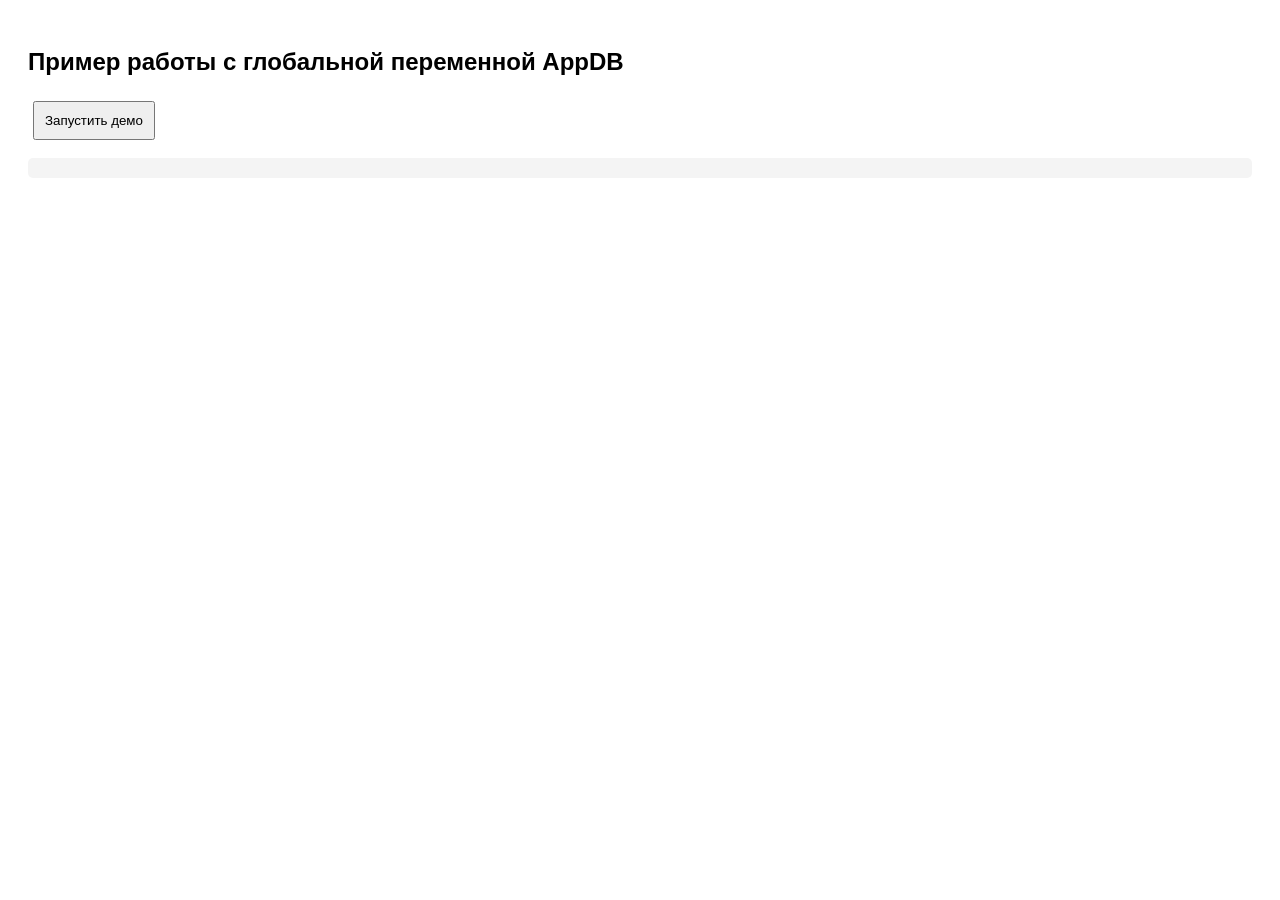
<file: appdb.html>
<!DOCTYPE html>
<html lang="ru">
<head>
    <meta charset="UTF-8">
    <title>IndexedDB Глобальный Пример</title>
    <style>
        body { font-family: sans-serif; padding: 20px; }
        button { margin: 5px; padding: 10px; cursor: pointer; }
        pre { background: #f4f4f4; padding: 10px; border-radius: 5px; }
    </style>
</head>
<body>

<h2>Пример работы с глобальной переменной AppDB</h2>
<button onclick="demo()">Запустить демо</button>
<pre id="output"></pre>

<script>
/**
 * Глобальная переменная AppDB для работы с IndexedDB
 */
const AppDB = {
    dbName: 'MyGlobalAppDB',
    dbVersion: 1,
    storeName: 'users',
    db: null,

    init() {
        return new Promise((resolve, reject) => {
            if (this.db) return resolve(this.db);

            const request = indexedDB.open(this.dbName, this.dbVersion);

            request.onupgradeneeded = (event) => {
                const db = event.target.result;
                if (!db.objectStoreNames.contains(this.storeName)) {
                    const objectStore = db.createObjectStore(this.storeName, { 
                        keyPath: 'id', 
                        autoIncrement: true 
                    });
                    objectStore.createIndex('username', 'username', { unique: true });
                }
            };

            request.onsuccess = (event) => {
                this.db = event.target.result;
                resolve(this.db);
            };
            request.onerror = (event) => reject(event.target.errorCode);
        });
    },

    async add(data) {
        await this.init();
        return new Promise((resolve, reject) => {
            const transaction = this.db.transaction([this.storeName], 'readwrite');
            const store = transaction.objectStore(this.storeName);
            const request = store.add(data);
            request.onsuccess = () => resolve(request.result);
            request.onerror = () => reject(request.error);
        });
    },

    async get(id) {
        await this.init();
        return new Promise((resolve, reject) => {
            const transaction = this.db.transaction([this.storeName], 'readonly');
            const store = transaction.objectStore(this.storeName);
            const request = store.get(id);
            request.onsuccess = () => resolve(request.result);
            request.onerror = () => reject(request.error);
        });
    },

    async getAll() {
        await this.init();
        return new Promise((resolve, reject) => {
            const transaction = this.db.transaction([this.storeName], 'readonly');
            const store = transaction.objectStore(this.storeName);
            const request = store.getAll();
            request.onsuccess = () => resolve(request.result);
            request.onerror = () => reject(request.error);
        });
    },

    async clear() {
        await this.init();
        return new Promise((resolve, reject) => {
            const transaction = this.db.transaction([this.storeName], 'readwrite');
            const store = transaction.objectStore(this.storeName);
            const request = store.clear();
            request.onsuccess = () => resolve();
            request.onerror = () => reject(request.error);
        });
    }
};

// Демонстрация использования
async function demo() {
    const output = document.getElementById('output');
    output.textContent = '';

    try {
        // Добавляем тестового пользователя
        const userData = {
            username: 'test_user_1',
            settings: { theme: 'dark', lang: 'ru' },
            created: new Date(),
            permissions: ['read', 'write']
        };
        const id = await AppDB.add(userData);
        output.textContent += `Добавлен пользователь с ID: ${id}\n`;

        // Получаем всех пользователей
        const users = await AppDB.getAll();
        output.textContent += `Всего пользователей: ${users.length}\n`;
        output.textContent += `Данные первого:\n${JSON.stringify(users[0], null, 2)}\n`;

    } catch (e) {
        output.textContent = `Ошибка: ${e.message}`;
    }
}

// Инициализация при загрузке
AppDB.init().then(() => console.log('AppDB инициализирован'));
</script>

</body>
</html>
</file>
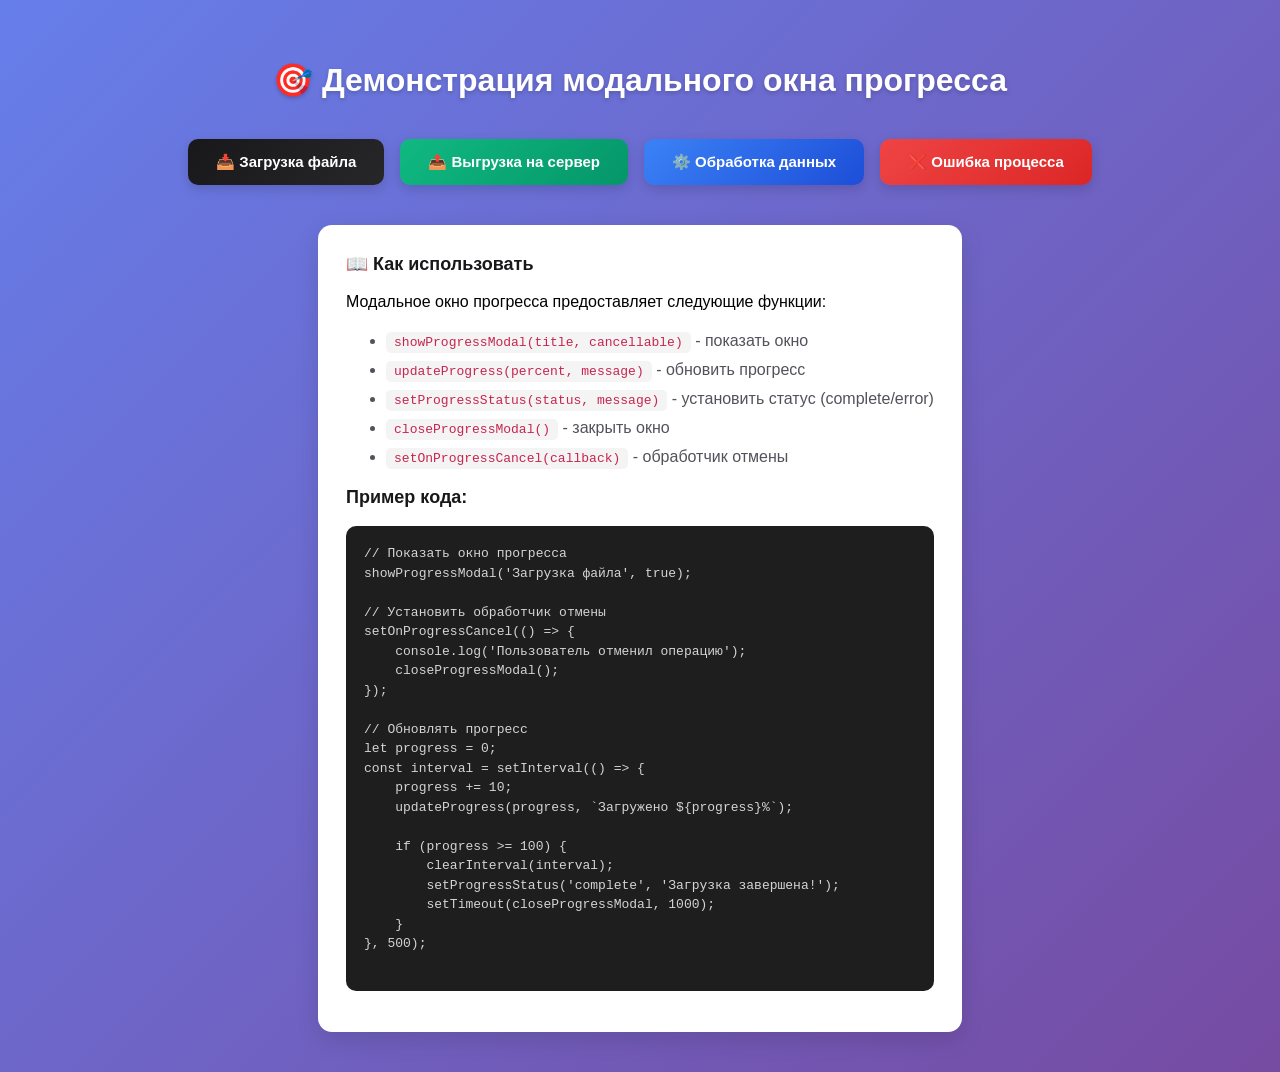
<file: demo_progress.html>
<!DOCTYPE html>
<html lang="ru">
<head>
    <meta charset="UTF-8">
    <meta name="viewport" content="width=device-width, initial-scale=1.0">
    <title>Демонстрация модального окна прогресса</title>
    <style>
        :root {
            --modal-bg: #ffffff;
            --modal-border: #e4e4e7;
            --modal-header-bg: #fafafa;
            --modal-text: #18181b;
            --modal-text-muted: #71717a;
            --modal-shadow: 0 8px 32px rgba(0, 0, 0, 0.16);
            --modal-radius: 8px;
            --modal-overlay: rgba(0, 0, 0, 0.4);
        }
        
        body {
            font-family: -apple-system, BlinkMacSystemFont, 'Segoe UI', Roboto, sans-serif;
            background: linear-gradient(135deg, #667eea 0%, #764ba2 100%);
            min-height: 100vh;
            margin: 0;
            padding: 40px;
            display: flex;
            flex-direction: column;
            align-items: center;
            gap: 20px;
        }
        
        h1 {
            color: white;
            margin-bottom: 20px;
            text-shadow: 0 2px 4px rgba(0,0,0,0.2);
        }
        
        .demo-buttons {
            display: flex;
            gap: 16px;
            flex-wrap: wrap;
            justify-content: center;
        }
        
        .demo-btn {
            padding: 14px 28px;
            font-size: 15px;
            font-weight: 600;
            border: none;
            border-radius: 10px;
            cursor: pointer;
            transition: all 0.3s ease;
            box-shadow: 0 4px 12px rgba(0,0,0,0.15);
        }
        
        .demo-btn.primary {
            background: linear-gradient(135deg, #18181b 0%, #27272a 100%);
            color: white;
        }
        
        .demo-btn.success {
            background: linear-gradient(135deg, #10b981 0%, #059669 100%);
            color: white;
        }
        
        .demo-btn.danger {
            background: linear-gradient(135deg, #ef4444 0%, #dc2626 100%);
            color: white;
        }
        
        .demo-btn.info {
            background: linear-gradient(135deg, #3b82f6 0%, #1d4ed8 100%);
            color: white;
        }
        
        .demo-btn:hover {
            transform: translateY(-3px);
            box-shadow: 0 8px 20px rgba(0,0,0,0.25);
        }
        
        .demo-btn:active {
            transform: translateY(-1px);
        }
        
        .info-box {
            background: white;
            padding: 28px;
            border-radius: 14px;
            box-shadow: 0 8px 24px rgba(0,0,0,0.12);
            max-width: 650px;
            margin-top: 20px;
        }
        
        .info-box h3 {
            margin-top: 0;
            color: #18181b;
            font-size: 18px;
        }
        
        .info-box code {
            background: #f4f4f5;
            padding: 3px 8px;
            border-radius: 5px;
            font-family: 'Courier New', monospace;
            font-size: 13px;
            color: #c7254e;
        }
        
        .info-box pre {
            background: #1e1e1e;
            color: #d4d4d4;
            padding: 18px;
            border-radius: 10px;
            overflow-x: auto;
            font-size: 13px;
            line-height: 1.5;
        }
        
        .info-box ul {
            line-height: 1.8;
            color: #52525b;
        }
        
        /* Modal Overlay */
        .modal-overlay {
            position: fixed;
            top: 0;
            left: 0;
            right: 0;
            bottom: 0;
            background: var(--modal-overlay);
            backdrop-filter: blur(4px);
            z-index: 9999;
            display: none;
        }
        
        /* Modal */
        .modal {
            display: none;
            position: fixed;
            z-index: 10001;
            align-items: center;
            justify-content: center;
            left: 0;
            top: 0;
            right: 0;
            bottom: 0;
        }
        
        .modal.active {
            display: flex;
        }
        
        .modal-content {
            background: var(--modal-bg);
            border: 1px solid var(--modal-border);
            box-shadow: var(--modal-shadow);
            min-width: 400px;
            max-width: 90vw;
            display: flex;
            flex-direction: column;
            overflow: hidden;
            border-radius: var(--modal-radius);
            animation: modalFadeIn 0.3s ease-out;
        }
        
        @keyframes modalFadeIn {
            from {
                opacity: 0;
                transform: scale(0.9) translateY(-20px);
            }
            to {
                opacity: 1;
                transform: scale(1) translateY(0);
            }
        }
        
        .modal-title {
            background: linear-gradient(135deg, var(--modal-header-bg) 0%, #f4f4f5 100%);
            color: var(--modal-text);
            padding: 14px 18px;
            display: flex;
            justify-content: space-between;
            align-items: center;
            border-bottom: 1px solid var(--modal-border);
            font-size: 15px;
            font-weight: 600;
        }
        
        .modal-title button {
            background: transparent;
            border: none;
            color: var(--modal-text-muted);
            cursor: pointer;
            font-size: 20px;
            line-height: 1;
            padding: 4px 8px;
            border-radius: 6px;
            transition: all 0.2s ease;
        }
        
        .modal-title button:hover {
            background: #e4e4e7;
            color: #ef4444;
        }
        
        .modal-body {
            padding: 24px;
            display: flex;
            flex-direction: column;
            background: var(--modal-bg);
        }
        
        .modal-row {
            margin-bottom: 14px;
        }
        
        .modal-row:last-child {
            margin-bottom: 0;
        }
        
        .progress-message {
            font-size: 14px;
            color: var(--modal-text-muted);
            margin-bottom: 16px;
            text-align: center;
            font-weight: 500;
        }
        
        .progress-container {
            width: 100%;
            margin: 8px 0;
        }
        
        .progress-bar {
            width: 100%;
            height: 28px;
            background: linear-gradient(180deg, #f0f0f0 0%, #e4e4e7 100%);
            border-radius: 14px;
            overflow: hidden;
            box-shadow: inset 0 2px 4px rgba(0, 0, 0, 0.1);
            position: relative;
        }
        
        .progress-bar-fill {
            height: 100%;
            width: 0%;
            background: linear-gradient(90deg, #3b82f6 0%, #1d4ed8 50%, #3b82f6 100%);
            background-size: 200% 100%;
            transition: width 0.3s ease;
            border-radius: 14px;
            position: relative;
            overflow: hidden;
            animation: shimmer 2s infinite linear;
        }
        
        .progress-bar-fill::after {
            content: '';
            position: absolute;
            top: 0;
            left: 0;
            bottom: 0;
            right: 0;
            background: linear-gradient(
                90deg,
                rgba(255, 255, 255, 0) 0%,
                rgba(255, 255, 255, 0.3) 50%,
                rgba(255, 255, 255, 0) 100%
            );
            animation: progressShimmer 1.5s infinite;
        }
        
        @keyframes progressShimmer {
            0% { transform: translateX(-100%); }
            100% { transform: translateX(100%); }
        }
        
        @keyframes shimmer {
            0% { background-position: 200% 0; }
            100% { background-position: -200% 0; }
        }
        
        .progress-bar-fill.complete {
            background: linear-gradient(90deg, #10b981 0%, #059669 50%, #10b981 100%);
            background-size: 200% 100%;
            animation: completePulse 0.5s ease;
        }
        
        .progress-bar-fill.error {
            background: linear-gradient(90deg, #ef4444 0%, #dc2626 50%, #ef4444 100%);
            background-size: 200% 100%;
            animation: errorShake 0.5s ease;
        }
        
        @keyframes completePulse {
            0%, 100% { transform: scale(1); }
            50% { transform: scale(1.02); }
        }
        
        @keyframes errorShake {
            0%, 100% { transform: translateX(0); }
            25% { transform: translateX(-5px); }
            75% { transform: translateX(5px); }
        }
        
        .progress-text {
            text-align: center;
            font-size: 14px;
            font-weight: 600;
            color: var(--modal-text);
            margin-top: 10px;
        }
        
        .modal-btn {
            height: 38px;
            padding: 0 20px;
            font-size: 14px;
            font-weight: 600;
            border: none;
            background: #dc3545;
            color: white;
            border-radius: 8px;
            cursor: pointer;
            transition: all 0.2s ease;
            box-shadow: 0 2px 4px rgba(220, 53, 69, 0.3);
        }
        
        .modal-btn:hover {
            background: #c82333;
            transform: translateY(-1px);
            box-shadow: 0 4px 8px rgba(220, 53, 69, 0.4);
        }
    </style>
</head>
<body>
    <h1>🎯 Демонстрация модального окна прогресса</h1>
    
    <div class="demo-buttons">
        <button class="demo-btn primary" onclick="startDownloadDemo()">📥 Загрузка файла</button>
        <button class="demo-btn success" onclick="startUploadDemo()">📤 Выгрузка на сервер</button>
        <button class="demo-btn info" onclick="startProcessingDemo()">⚙️ Обработка данных</button>
        <button class="demo-btn danger" onclick="startErrorDemo()">❌ Ошибка процесса</button>
    </div>
    
    <div class="info-box">
        <h3>📖 Как использовать</h3>
        <p>Модальное окно прогресса предоставляет следующие функции:</p>
        <ul>
            <li><code>showProgressModal(title, cancellable)</code> - показать окно</li>
            <li><code>updateProgress(percent, message)</code> - обновить прогресс</li>
            <li><code>setProgressStatus(status, message)</code> - установить статус (complete/error)</li>
            <li><code>closeProgressModal()</code> - закрыть окно</li>
            <li><code>setOnProgressCancel(callback)</code> - обработчик отмены</li>
        </ul>
        
        <h3>Пример кода:</h3>
        <pre>
// Показать окно прогресса
showProgressModal('Загрузка файла', true);

// Установить обработчик отмены
setOnProgressCancel(() => {
    console.log('Пользователь отменил операцию');
    closeProgressModal();
});

// Обновлять прогресс
let progress = 0;
const interval = setInterval(() => {
    progress += 10;
    updateProgress(progress, `Загружено ${progress}%`);
    
    if (progress >= 100) {
        clearInterval(interval);
        setProgressStatus('complete', 'Загрузка завершена!');
        setTimeout(closeProgressModal, 1000);
    }
}, 500);
        </pre>
    </div>

    <!-- Модальное окно прогресса -->
    <div class="modal-overlay" id="progressOverlay"></div>
    <div class="modal" id="progressModal">
        <div class="modal-content">
            <div class="modal-title">
                <span id="progressModalTitle">Выполнение операции</span>
                <button onclick="closeProgressModal()">✕</button>
            </div>
            <div class="modal-body">
                <div class="modal-row">
                    <p id="progressMessage" class="progress-message">Подготовка...</p>
                </div>
                <div class="modal-row progress-container">
                    <div class="progress-bar">
                        <div id="progressBarFill" class="progress-bar-fill"></div>
                    </div>
                </div>
                <div class="modal-row">
                    <div class="progress-text">
                        <span id="progressPercent">0%</span>
                    </div>
                </div>
                <div class="modal-row" id="progressCancelRow" style="display:flex; justify-content:center; margin-top:16px;">
                    <button class="modal-btn" id="progressCancelBtn">Отмена</button>
                </div>
            </div>
        </div>
    </div>

    <script>
        let onProgressCancel = null;

        // Показать модальное окно прогресса
        window.showProgressModal = function(title = 'Выполнение операции', cancellable = true) {
            const modal = document.getElementById('progressModal');
            const overlay = document.getElementById('progressOverlay');
            
            document.getElementById('progressModalTitle').textContent = title;
            document.getElementById('progressMessage').textContent = 'Подготовка...';
            document.getElementById('progressBarFill').style.width = '0%';
            document.getElementById('progressBarFill').className = 'progress-bar-fill';
            document.getElementById('progressPercent').textContent = '0%';

            const cancelRow = document.getElementById('progressCancelRow');
            cancelRow.style.display = cancellable ? 'flex' : 'none';

            if (overlay) overlay.style.display = 'block';
            modal.classList.add('active');
        };

        // Обновить прогресс
        window.updateProgress = function(percent, message) {
            const fill = document.getElementById('progressBarFill');
            const percentSpan = document.getElementById('progressPercent');
            const msgSpan = document.getElementById('progressMessage');

            if (fill) {
                fill.style.width = Math.min(100, Math.max(0, percent)) + '%';
                fill.classList.remove('complete', 'error');
                if (percent >= 100) {
                    fill.classList.add('complete');
                }
            }
            if (percentSpan) percentSpan.textContent = Math.round(percent) + '%';
            if (msgSpan && message !== undefined) msgSpan.textContent = message;
        };

        // Установить статус
        window.setProgressStatus = function(status, message) {
            const fill = document.getElementById('progressBarFill');
            const msgSpan = document.getElementById('progressMessage');
            
            if (fill) {
                fill.classList.remove('complete', 'error');
                if (status) {
                    fill.classList.add(status);
                }
            }
            if (msgSpan && message) {
                msgSpan.textContent = message;
            }
        };

        // Закрыть окно
        window.closeProgressModal = function() {
            const modal = document.getElementById('progressModal');
            const overlay = document.getElementById('progressOverlay');
            
            if (modal) modal.classList.remove('active');
            if (overlay) overlay.style.display = 'none';
            onProgressCancel = null;
        };

        // Установить обработчик отмены
        window.setOnProgressCancel = function(callback) {
            onProgressCancel = callback;
        };

        // Обработчик кнопки отмены
        document.getElementById('progressCancelBtn')?.addEventListener('click', () => {
            if (typeof onProgressCancel === 'function') {
                onProgressCancel();
            } else {
                closeProgressModal();
            }
        });

        // Демонстрация загрузки файла
        function startDownloadDemo() {
            showProgressModal('📥 Загрузка файла', true);
            
            setOnProgressCancel(() => {
                if (confirm('Отменить загрузку?')) {
                    closeProgressModal();
                }
            });

            let progress = 0;
            const interval = setInterval(() => {
                progress += Math.random() * 15;
                if (progress >= 100) {
                    progress = 100;
                    clearInterval(interval);
                    updateProgress(progress, 'Файл загружен!');
                    setTimeout(closeProgressModal, 1500);
                } else {
                    updateProgress(progress, `Загружено ${Math.round(progress)}% из 100%`);
                }
            }, 300);
        }

        // Демонстрация выгрузки на сервер
        function startUploadDemo() {
            showProgressModal('📤 Выгрузка на сервер', true);
            
            setOnProgressCancel(() => {
                closeProgressModal();
            });

            let progress = 0;
            const interval = setInterval(() => {
                progress += 8;
                if (progress >= 100) {
                    progress = 100;
                    clearInterval(interval);
                    setProgressStatus('complete', 'Успешно отправлено на сервер!');
                    setTimeout(closeProgressModal, 1500);
                } else {
                    updateProgress(progress, `Отправка данных... ${Math.round(progress)}%`);
                }
            }, 250);
        }

        // Демонстрация обработки данных
        function startProcessingDemo() {
            showProgressModal('⚙️ Обработка данных', false);
            
            const messages = [
                'Инициализация...',
                'Чтение данных...',
                'Анализ структуры...',
                'Применение фильтров...',
                'Сохранение результатов...'
            ];
            
            let step = 0;
            const interval = setInterval(() => {
                step++;
                const progress = step * 20;
                
                if (step >= 5) {
                    clearInterval(interval);
                    setProgressStatus('complete', 'Обработка завершена!');
                    setTimeout(closeProgressModal, 1500);
                } else {
                    updateProgress(progress, messages[step]);
                }
            }, 800);
        }

        // Демонстрация ошибки
        function startErrorDemo() {
            showProgressModal('❌ Тест ошибки', true);
            
            setOnProgressCancel(() => {
                closeProgressModal();
            });

            let progress = 0;
            const interval = setInterval(() => {
                progress += 20;
                if (progress >= 60) {
                    clearInterval(interval);
                    setProgressStatus('error', 'Ошибка соединения с сервером');
                    setTimeout(closeProgressModal, 2000);
                } else {
                    updateProgress(progress, `Попытка подключения... ${Math.round(progress)}%`);
                }
            }, 400);
        }
    </script>
</body>
</html>
</file>
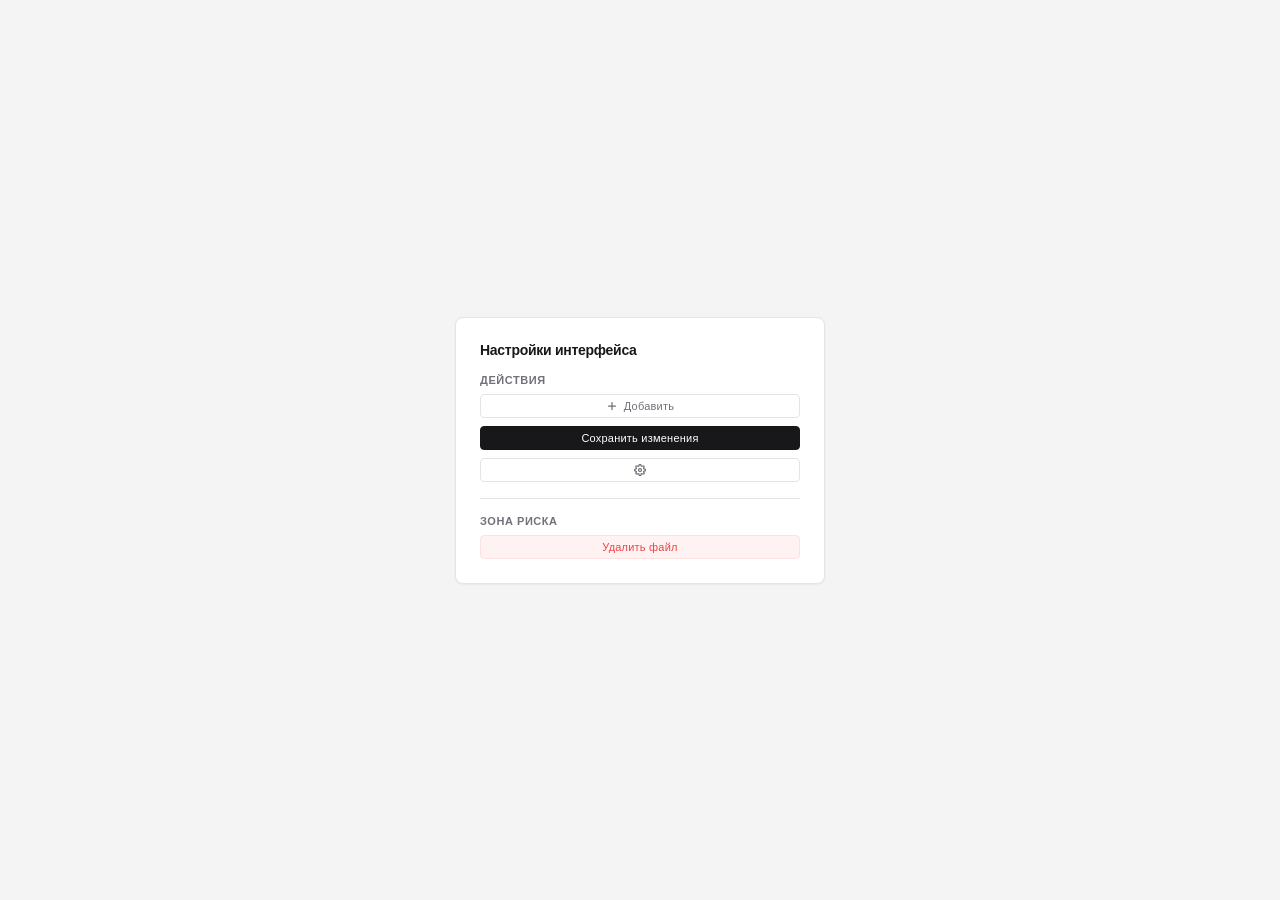
<file: micro_buttons_design.html>
<!DOCTYPE html>
<html lang="ru">
<head>
    <meta charset="UTF-8">
    <meta name="viewport" content="width=device-width, initial-scale=1.0">
    <title>Minimal Micro UI</title>
    <style>
        :root {
            --bg-color: #f4f4f5;
            --card-bg: #ffffff;
            --text-main: #18181b;
            --text-muted: #71717a;
            --accent: #2563eb;
            --border: #e4e4e7;
            --radius: 4px;
            --shadow: 0 1px 2px 0 rgb(0 0 0 / 0.05);
        }

        body {
            font-family: -apple-system, BlinkMacSystemFont, "Segoe UI", Roboto, Helvetica, Arial, sans-serif;
            background-color: var(--bg-color);
            color: var(--text-main);
            display: flex;
            justify-content: center;
            align-items: center;
            min-height: 100vh;
            margin: 0;
        }

        .ui-card {
            background: var(--card-bg);
            padding: 24px;
            border-radius: 8px;
            box-shadow: var(--shadow);
            border: 1px solid var(--border);
            width: 320px;
        }

        h2 {
            font-size: 14px;
            font-weight: 600;
            margin: 0 0 16px 0;
            letter-spacing: -0.02em;
            color: var(--text-main);
        }

        /* Новая группа кнопок */
        .button-group {
            display: flex;
            flex-direction: column;
            gap: 8px;
        }

        /* Полностью переписанный стиль кнопок */
        .btn-micro {
            /* Размеры */
            height: 24px; /* Очень маленькая высота */
            padding: 0 10px;
            
            /* Типографика */
            font-size: 11px; /* Микро шрифт */
            font-weight: 500;
            letter-spacing: 0.02em;
            
            /* Внешний вид */
            background: transparent;
            border: 1px solid var(--border);
            color: var(--text-muted);
            border-radius: var(--radius);
            
            /* Поведение */
            cursor: pointer;
            transition: all 0.15s ease;
            display: inline-flex;
            align-items: center;
            justify-content: center;
            gap: 6px;
            outline: none;
        }

        /* Состояния */
        .btn-micro:hover {
            background: #fafafa;
            border-color: #d4d4d8;
            color: var(--text-main);
            transform: translateY(-1px);
        }

        .btn-micro:active {
            transform: translateY(0);
            background: #f4f4f5;
        }

        /* Вариант: Primary (Акцентная) */
        .btn-micro.primary {
            background: var(--text-main);
            border-color: var(--text-main);
            color: #ffffff;
        }

        .btn-micro.primary:hover {
            background: #000;
            border-color: #000;
            opacity: 0.9;
        }

        /* Вариант: Danger (Красная) */
        .btn-micro.danger {
            color: #ef4444;
            border-color: #fee2e2;
            background: #fef2f2;
        }

        .btn-micro.danger:hover {
            background: #fee2e2;
            border-color: #fecaca;
        }

        /* Иконки внутри кнопок (SVG) */
        .btn-micro svg {
            width: 12px;
            height: 12px;
            stroke-width: 2.5;
        }

        .divider {
            height: 1px;
            background: var(--border);
            margin: 16px 0;
        }

        .label-row {
            display: flex;
            justify-content: space-between;
            align-items: center;
            margin-bottom: 8px;
        }
        
        .label-text {
            font-size: 11px;
            color: var(--text-muted);
            text-transform: uppercase;
            letter-spacing: 0.05em;
            font-weight: 600;
        }

    </style>
</head>
<body>

    <div class="ui-card">
        <h2>Настройки интерфейса</h2>

        <div class="label-row">
            <span class="label-text">Действия</span>
        </div>
        
        <div class="button-group">
            <!-- Обычная микро кнопка -->
            <button class="btn-micro">
                <svg viewBox="0 0 24 24" fill="none" stroke="currentColor" stroke-linecap="round" stroke-linejoin="round"><path d="M12 5v14M5 12h14"/></svg>
                Добавить
            </button>

            <!-- Акцентная микро кнопка -->
            <button class="btn-micro primary">
                Сохранить изменения
            </button>

            <!-- Кнопка только с иконкой -->
            <button class="btn-micro" aria-label="Settings">
                <svg viewBox="0 0 24 24" fill="none" stroke="currentColor" stroke-linecap="round" stroke-linejoin="round"><circle cx="12" cy="12" r="3"/><path d="M19.4 15a1.65 1.65 0 0 0 .33 1.82l.06.06a2 2 0 0 1 0 2.83 2 2 0 0 1-2.83 0l-.06-.06a1.65 1.65 0 0 0-1.82-.33 1.65 1.65 0 0 0-1 1.51V21a2 2 0 0 1-2 2 2 2 0 0 1-2-2v-.09A1.65 1.65 0 0 0 9 19.4a1.65 1.65 0 0 0-1.82.33l-.06.06a2 2 0 0 1-2.83 0 2 2 0 0 1 0-2.83l.06-.06a1.65 1.65 0 0 0 .33-1.82 1.65 1.65 0 0 0-1.51-1H3a2 2 0 0 1-2-2 2 2 0 0 1 2-2h.09A1.65 1.65 0 0 0 4.6 9a1.65 1.65 0 0 0-.33-1.82l-.06-.06a2 2 0 0 1 0-2.83 2 2 0 0 1 2.83 0l.06.06a1.65 1.65 0 0 0 1.82.33H9a1.65 1.65 0 0 0 1-1.51V3a2 2 0 0 1 2-2 2 2 0 0 1 2 2v.09a1.65 1.65 0 0 0 1 1.51 1.65 1.65 0 0 0 1.82-.33l.06-.06a2 2 0 0 1 2.83 0 2 2 0 0 1 0 2.83l-.06.06a1.65 1.65 0 0 0-.33 1.82V9a1.65 1.65 0 0 0 1.51 1H21a2 2 0 0 1 2 2 2 2 0 0 1-2 2h-.09a1.65 1.65 0 0 0-1.51 1z"/></svg>
            </button>
        </div>

        <div class="divider"></div>

        <div class="label-row">
            <span class="label-text">Зона риска</span>
        </div>

        <div class="button-group">
            <button class="btn-micro danger">
                Удалить файл
            </button>
        </div>
    </div>

</body>
</html>
</file>
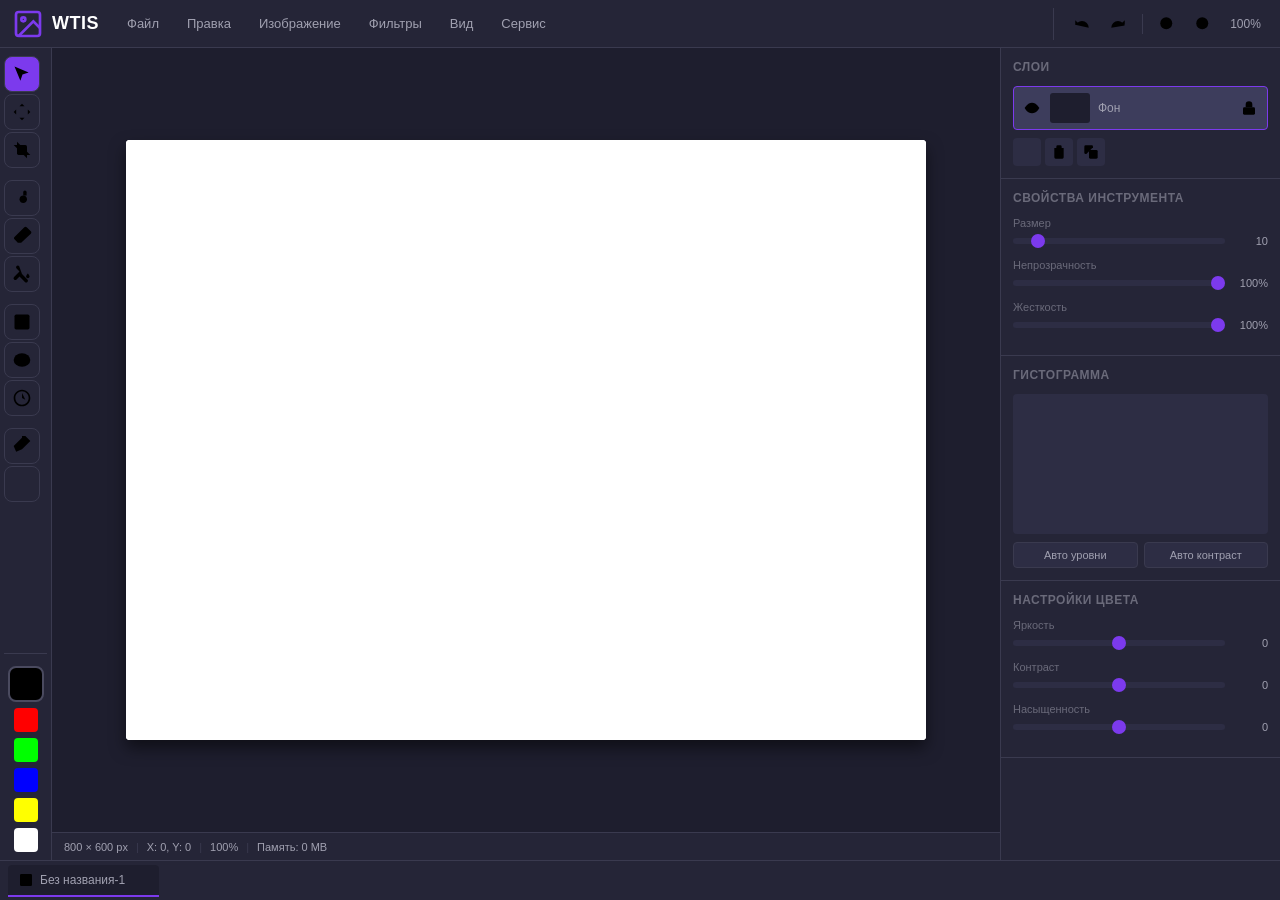
<file: new_interface.html>
<!DOCTYPE html>
<html lang="ru">
<head>
    <meta charset="UTF-8">
    <meta name="viewport" content="width=device-width, initial-scale=1.0">
    <title>WTIS - Workspace for Technical Image Processing</title>
    <link rel="stylesheet" href="styles/new-interface.css">
</head>
<body>
    <!-- Верхняя панель инструментов -->
    <header class="top-bar">
        <div class="logo-section">
            <div class="logo-icon">
                <svg viewBox="0 0 24 24" fill="none" stroke="currentColor" stroke-width="2">
                    <rect x="3" y="3" width="18" height="18" rx="2"/>
                    <circle cx="8.5" cy="8.5" r="1.5"/>
                    <path d="M21 15l-5-5L5 21"/>
                </svg>
            </div>
            <h1 class="app-title">WTIS</h1>
        </div>

        <nav class="main-menu">
            <div class="menu-dropdown">
                <button class="menu-btn">Файл</button>
                <div class="dropdown-panel">
                    <button class="dropdown-item" data-action="new">
                        <span class="icon"><svg viewBox="0 0 24 24"><path d="M14 2H6a2 2 0 0 0-2 2v16a2 2 0 0 0 2 2h12a2 2 0 0 0 2-2V8z"/><polyline points="14 2 14 8 20 8"/></svg></span>
                        Новый файл
                        <span class="shortcut">Ctrl+N</span>
                    </button>
                    <button class="dropdown-item" data-action="open">
                        <span class="icon"><svg viewBox="0 0 24 24"><path d="M22 19a2 2 0 0 1-2 2H4a2 2 0 0 1-2-2V5a2 2 0 0 1 2-2h5l2 3h9a2 2 0 0 1 2 2z"/></svg></span>
                        Открыть...
                        <span class="shortcut">Ctrl+O</span>
                    </button>
                    <div class="dropdown-divider"></div>
                    <button class="dropdown-item" data-action="save">
                        <span class="icon"><svg viewBox="0 0 24 24"><path d="M19 21H5a2 2 0 0 1-2-2V5a2 2 0 0 1 2-2h11l5 5v13a2 2 0 0 1-2 2z"/><polyline points="17 21 17 13 7 13 7 21"/><polyline points="7 3 7 8 15 8"/></svg></span>
                        Сохранить
                        <span class="shortcut">Ctrl+S</span>
                    </button>
                    <button class="dropdown-item" data-action="save-as">
                        <span class="icon"><svg viewBox="0 0 24 24"><path d="M19 21H5a2 2 0 0 1-2-2V5a2 2 0 0 1 2-2h11l5 5v13a2 2 0 0 1-2 2z"/><polyline points="17 21 17 13 7 13 7 21"/><polyline points="7 3 7 8 15 8"/></svg></span>
                        Сохранить как...
                    </button>
                    <div class="dropdown-divider"></div>
                    <button class="dropdown-item" data-action="export-image">
                        <span class="icon"><svg viewBox="0 0 24 24"><rect x="3" y="3" width="18" height="18" rx="2"/><circle cx="8.5" cy="8.5" r="1.5"/><polyline points="21 15 16 10 5 21"/></svg></span>
                        Экспорт изображения
                    </button>
                    <button class="dropdown-item" data-action="export-matrix">
                        <span class="icon"><svg viewBox="0 0 24 24"><rect x="3" y="3" width="18" height="18" rx="2"/><line x1="3" y1="9" x2="21" y2="9"/><line x1="9" y1="21" x2="9" y2="3"/></svg></span>
                        Экспорт матрицы
                    </button>
                    <div class="dropdown-divider"></div>
                    <button class="dropdown-item" data-action="cloud-open">
                        <span class="icon"><svg viewBox="0 0 24 24"><path d="M18 10h-1.26A8 8 0 1 0 9 20h9a5 5 0 0 0 0-10z"/><polyline points="12 14 12 10 8 14"/></svg></span>
                        Открыть из облака
                    </button>
                    <button class="dropdown-item" data-action="cloud-save">
                        <span class="icon"><svg viewBox="0 0 24 24"><path d="M18 10h-1.26A8 8 0 1 0 9 20h9a5 5 0 0 0 0-10z"/><polyline points="12 10 12 14 16 10"/></svg></span>
                        Сохранить в облако
                    </button>
                </div>
            </div>

            <div class="menu-dropdown">
                <button class="menu-btn">Правка</button>
                <div class="dropdown-panel">
                    <button class="dropdown-item" data-action="undo">
                        <span class="icon"><svg viewBox="0 0 24 24"><path d="M3 7v6h6"/><path d="M21 17a9 9 0 0 0-9-9 9 9 0 0 0-6 2.3L3 13"/></svg></span>
                        Отменить
                        <span class="shortcut">Ctrl+Z</span>
                    </button>
                    <button class="dropdown-item" data-action="redo">
                        <span class="icon"><svg viewBox="0 0 24 24"><path d="M21 7v6h-6"/><path d="M3 17a9 9 0 0 1 9-9 9 9 0 0 1 6 2.3l3 3.7"/></svg></span>
                        Повторить
                        <span class="shortcut">Ctrl+Y</span>
                    </button>
                    <div class="dropdown-divider"></div>
                    <button class="dropdown-item" data-action="cut">
                        <span class="icon"><svg viewBox="0 0 24 24"><circle cx="6" cy="6" r="3"/><circle cx="6" cy="18" r="3"/><line x1="20" y1="4" x2="8.12" y2="15.88"/><line x1="14.47" y1="14.48" x2="20" y2="20"/><line x1="8.12" y1="8.12" x2="12" y2="12"/></svg></span>
                        Вырезать
                        <span class="shortcut">Ctrl+X</span>
                    </button>
                    <button class="dropdown-item" data-action="copy">
                        <span class="icon"><svg viewBox="0 0 24 24"><rect x="9" y="9" width="13" height="13" rx="2"/><path d="M5 15H4a2 2 0 0 1-2-2V4a2 2 0 0 1 2-2h9a2 2 0 0 1 2 2v1"/></svg></span>
                        Копировать
                        <span class="shortcut">Ctrl+C</span>
                    </button>
                    <button class="dropdown-item" data-action="paste">
                        <span class="icon"><svg viewBox="0 0 24 24"><path d="M16 4h2a2 2 0 0 1 2 2v14a2 2 0 0 1-2 2H6a2 2 0 0 1-2-2V6a2 2 0 0 1 2-2h2"/><rect x="8" y="2" width="8" height="4" rx="1"/></svg></span>
                        Вставить
                        <span class="shortcut">Ctrl+V</span>
                    </button>
                    <div class="dropdown-divider"></div>
                    <button class="dropdown-item" data-action="history">
                        <span class="icon"><svg viewBox="0 0 24 24"><circle cx="12" cy="12" r="10"/><polyline points="12 6 12 12 16 14"/></svg></span>
                        История действий
                        <span class="shortcut">Ctrl+H</span>
                    </button>
                </div>
            </div>

            <div class="menu-dropdown">
                <button class="menu-btn">Изображение</button>
                <div class="dropdown-panel">
                    <button class="dropdown-item" data-action="crop-selection">
                        <span class="icon"><svg viewBox="0 0 24 24"><path d="M6 2v14a2 2 0 0 0 2 2h14"/><path d="M18 22V8a2 2 0 0 0-2-2H2"/></svg></span>
                        Обрезать по выделению
                    </button>
                    <button class="dropdown-item" data-action="crop-content">
                        <span class="icon"><svg viewBox="0 0 24 24"><path d="M6 2v14a2 2 0 0 0 2 2h14"/><path d="M18 22V8a2 2 0 0 0-2-2H2"/><line x1="3" y1="12" x2="21" y2="12"/></svg></span>
                        Обрезать по содержимому
                    </button>
                    <div class="dropdown-divider"></div>
                    <div class="dropdown-submenu">
                        <button class="dropdown-item submenu-trigger">
                            <span class="icon"><svg viewBox="0 0 24 24"><polyline points="23 4 23 10 17 10"/><path d="M20.49 15a9 9 0 1 1-2.12-9.36L23 10"/></svg></span>
                            Повернуть
                        </button>
                        <div class="dropdown-panel submenu">
                            <button class="dropdown-item" data-action="rotate-90-cw">
                                <span class="icon"><svg viewBox="0 0 24 24"><polyline points="23 4 23 10 17 10"/><path d="M20.49 15a9 9 0 1 1-2.12-9.36L23 10"/></svg></span>
                                На 90° по часовой
                            </button>
                            <button class="dropdown-item" data-action="rotate-90-ccw">
                                <span class="icon"><svg viewBox="0 0 24 24"><polyline points="1 4 1 10 7 10"/><path d="M3.51 15a9 9 0 1 0 2.12-9.36L1 10"/></svg></span>
                                На 90° против часовой
                            </button>
                            <button class="dropdown-item" data-action="rotate-180">
                                <span class="icon"><svg viewBox="0 0 24 24"><polyline points="23 4 23 10 17 10"/><polyline points="1 20 1 14 7 14"/><path d="M3.51 9a9 9 0 0 1 17-1"/></svg></span>
                                На 180°
                            </button>
                        </div>
                    </div>
                    <div class="dropdown-submenu">
                        <button class="dropdown-item submenu-trigger">
                            <span class="icon"><svg viewBox="0 0 24 24"><path d="M12 2v20M2 12h20"/></svg></span>
                            Отразить
                        </button>
                        <div class="dropdown-panel submenu">
                            <button class="dropdown-item" data-action="flip-horizontal">
                                <span class="icon"><svg viewBox="0 0 24 24"><path d="M12 2v20M2 12h20"/></svg></span>
                                По горизонтали
                            </button>
                            <button class="dropdown-item" data-action="flip-vertical">
                                <span class="icon"><svg viewBox="0 0 24 24"><path d="M2 12h20M12 2v20"/></svg></span>
                                По вертикали
                            </button>
                        </div>
                    </div>
                </div>
            </div>

            <div class="menu-dropdown">
                <button class="menu-btn">Фильтры</button>
                <div class="dropdown-panel">
                    <div class="dropdown-submenu">
                        <button class="dropdown-item submenu-trigger">
                            <span class="icon"><svg viewBox="0 0 24 24"><circle cx="12" cy="12" r="10"/><path d="M12 8v8M8 12h8"/></svg></span>
                            Выделение контуров
                        </button>
                        <div class="dropdown-panel submenu">
                            <button class="dropdown-item" data-action="filter-edge">Контур</button>
                            <button class="dropdown-item" data-action="filter-sobel">Фильтр Собеля</button>
                            <button class="dropdown-item" data-action="filter-relief">Рельеф</button>
                        </div>
                    </div>
                    <div class="dropdown-submenu">
                        <button class="dropdown-item submenu-trigger">
                            <span class="icon"><svg viewBox="0 0 24 24"><circle cx="12" cy="12" r="3"/><path d="M12 2v4M12 18v4M4.93 4.93l2.83 2.83M16.24 16.24l2.83 2.83M2 12h4M18 12h4M4.93 19.07l2.83-2.83M16.24 7.76l2.83-2.83"/></svg></span>
                            Поиск объектов
                        </button>
                        <div class="dropdown-panel submenu">
                            <button class="dropdown-item" data-action="detect-circle">Поиск окружности</button>
                            <button class="dropdown-item" data-action="detect-center">Центральный детектор</button>
                            <button class="dropdown-item" data-action="detect-axis">Ось симметрии</button>
                        </div>
                    </div>
                    <div class="dropdown-submenu">
                        <button class="dropdown-item submenu-trigger">
                            <span class="icon"><svg viewBox="0 0 24 24"><path d="M12 3a9 9 0 0 0 0 18 9 9 0 0 0 0-18z"/><path d="M12 8v8M8 12h8"/></svg></span>
                            Предобработка
                        </button>
                        <div class="dropdown-panel submenu">
                            <button class="dropdown-item" data-action="preprocess-approximation">Аппроксимация поверхностью</button>
                            <button class="dropdown-item" data-action="preprocess-logarithm">Логарифмическая обработка</button>
                            <button class="dropdown-item" data-action="preprocess-median">Медианный фильтр</button>
                            <button class="dropdown-item" data-action="preprocess-plane">Вычисление плоскости</button>
                        </div>
                    </div>
                </div>
            </div>

            <div class="menu-dropdown">
                <button class="menu-btn">Вид</button>
                <div class="dropdown-panel">
                    <button class="dropdown-item" data-action="zoom-in">
                        <span class="icon"><svg viewBox="0 0 24 24"><circle cx="11" cy="11" r="8"/><line x1="21" y1="21" x2="16.65" y2="16.65"/><line x1="11" y1="8" x2="11" y2="14"/><line x1="8" y1="11" x2="14" y2="11"/></svg></span>
                        Увеличить
                        <span class="shortcut">Ctrl++</span>
                    </button>
                    <button class="dropdown-item" data-action="zoom-out">
                        <span class="icon"><svg viewBox="0 0 24 24"><circle cx="11" cy="11" r="8"/><line x1="21" y1="21" x2="16.65" y2="16.65"/><line x1="8" y1="11" x2="14" y2="11"/></svg></span>
                        Уменьшить
                        <span class="shortcut">Ctrl+-</span>
                    </button>
                    <button class="dropdown-item" data-action="zoom-reset">
                        <span class="icon"><svg viewBox="0 0 24 24"><circle cx="11" cy="11" r="8"/><line x1="21" y1="21" x2="16.65" y2="16.65"/></svg></span>
                        100%
                        <span class="shortcut">Ctrl+0</span>
                    </button>
                    <div class="dropdown-divider"></div>
                    <button class="dropdown-item" data-action="toggle-grid">
                        <span class="icon"><svg viewBox="0 0 24 24"><rect x="3" y="3" width="18" height="18" rx="2"/><path d="M3 9h18M3 15h18M9 3v18M15 3v18"/></svg></span>
                        Сетка
                    </button>
                    <button class="dropdown-item" data-action="toggle-rulers">
                        <span class="icon"><svg viewBox="0 0 24 24"><path d="M2 12h20M2 6h20M2 18h20"/></svg></span>
                        Линейки
                    </button>
                </div>
            </div>

            <div class="menu-dropdown">
                <button class="menu-btn">Сервис</button>
                <div class="dropdown-panel">
                    <button class="dropdown-item" data-action="server-manager">
                        <span class="icon"><svg viewBox="0 0 24 24"><rect x="2" y="2" width="20" height="8" rx="2"/><rect x="2" y="14" width="20" height="8" rx="2"/><line x1="6" y1="6" x2="6" y2="6"/><line x1="6" y1="18" x2="6" y2="18"/></svg></span>
                        Управление сервером
                    </button>
                    <button class="dropdown-item" data-action="settings">
                        <span class="icon"><svg viewBox="0 0 24 24"><circle cx="12" cy="12" r="3"/><path d="M19.4 15a1.65 1.65 0 0 0 .33 1.82l.06.06a2 2 0 0 1 0 2.83 2 2 0 0 1-2.83 0l-.06-.06a1.65 1.65 0 0 0-1.82-.33 1.65 1.65 0 0 0-1 1.51V21a2 2 0 0 1-2 2 2 2 0 0 1-2-2v-.09A1.65 1.65 0 0 0 9 19.4a1.65 1.65 0 0 0-1.82.33l-.06.06a2 2 0 0 1-2.83 0 2 2 0 0 1 0-2.83l.06-.06a1.65 1.65 0 0 0 .33-1.82 1.65 1.65 0 0 0-1.51-1H3a2 2 0 0 1-2-2 2 2 0 0 1 2-2h.09A1.65 1.65 0 0 0 4.6 9a1.65 1.65 0 0 0-.33-1.82l-.06-.06a2 2 0 0 1 0-2.83 2 2 0 0 1 2.83 0l.06.06a1.65 1.65 0 0 0 1.82.33H9a1.65 1.65 0 0 0 1-1.51V3a2 2 0 0 1 2-2 2 2 0 0 1 2 2v.09a1.65 1.65 0 0 0 1 1.51 1.65 1.65 0 0 0 1.82-.33l.06-.06a2 2 0 0 1 2.83 0 2 2 0 0 1 0 2.83l-.06.06a1.65 1.65 0 0 0-.33 1.82V9a1.65 1.65 0 0 0 1.51 1H21a2 2 0 0 1 2 2 2 2 0 0 1-2 2h-.09a1.65 1.65 0 0 0-1.51 1z"/></svg></span>
                        Настройки
                    </button>
                    <button class="dropdown-item" data-action="about">
                        <span class="icon"><svg viewBox="0 0 24 24"><circle cx="12" cy="12" r="10"/><line x1="12" y1="16" x2="12" y2="12"/><line x1="12" y1="8" x2="12.01" y2="8"/></svg></span>
                        О программе
                    </button>
                </div>
            </div>
        </nav>

        <div class="quick-actions">
            <button class="quick-btn" title="Отменить" data-action="undo">
                <svg viewBox="0 0 24 24"><path d="M3 7v6h6"/><path d="M21 17a9 9 0 0 0-9-9 9 9 0 0 0-6 2.3L3 13"/></svg>
            </button>
            <button class="quick-btn" title="Повторить" data-action="redo">
                <svg viewBox="0 0 24 24"><path d="M21 7v6h-6"/><path d="M3 17a9 9 0 0 1 9-9 9 9 0 0 1 6 2.3l3 3.7"/></svg>
            </button>
            <div class="quick-separator"></div>
            <button class="quick-btn" title="Увеличить" data-action="zoom-in">
                <svg viewBox="0 0 24 24"><circle cx="11" cy="11" r="8"/><line x1="21" y1="21" x2="16.65" y2="16.65"/><line x1="11" y1="8" x2="11" y2="14"/><line x1="8" y1="11" x2="14" y2="11"/></svg>
            </button>
            <button class="quick-btn" title="Уменьшить" data-action="zoom-out">
                <svg viewBox="0 0 24 24"><circle cx="11" cy="11" r="8"/><line x1="21" y1="21" x2="16.65" y2="16.65"/><line x1="8" y1="11" x2="14" y2="11"/></svg>
            </button>
            <span class="zoom-level">100%</span>
        </div>
    </header>

    <!-- Основная рабочая область -->
    <div class="workspace">
        <!-- Левая панель инструментов -->
        <aside class="toolbar-left">
            <div class="tool-group">
                <button class="tool-btn active" data-tool="select" title="Выделение (V)">
                    <svg viewBox="0 0 24 24"><path d="M3 3l7.07 16.97 2.51-7.39 7.39-2.51L3 3z"/></svg>
                </button>
                <button class="tool-btn" data-tool="move" title="Перемещение (H)">
                    <svg viewBox="0 0 24 24"><polyline points="5 9 2 12 5 15"/><polyline points="9 5 12 2 15 5"/><polyline points="15 19 12 22 9 19"/><polyline points="19 9 22 12 19 15"/><line x1="2" y1="12" x2="22" y2="12"/><line x1="12" y1="2" x2="12" y2="22"/></svg>
                </button>
                <button class="tool-btn" data-tool="crop" title="Обрезка (C)">
                    <svg viewBox="0 0 24 24"><path d="M6 2v14a2 2 0 0 0 2 2h14"/><path d="M18 22V8a2 2 0 0 0-2-2H2"/></svg>
                </button>
            </div>

            <div class="tool-group">
                <button class="tool-btn" data-tool="brush" title="Кисть (B)">
                    <svg viewBox="0 0 24 24"><path d="M18 13.5c0 2.5-2 4.5-4.5 4.5S9 16 9 13.5 11 9 13.5 9 18 11 18 13.5z"/><path d="M13.5 9V5c0-1.1.9-2 2-2s2 .9 2 2v4"/></svg>
                </button>
                <button class="tool-btn" data-tool="eraser" title="Ластик (E)">
                    <svg viewBox="0 0 24 24"><path d="M20 20H7L3 16c-.8-.8-.8-2 0-2.8L14.8 1.4c.8-.8 2-.8 2.8 0l5 5c.8.8.8 2 0 2.8L11 20"/></svg>
                </button>
                <button class="tool-btn" data-tool="fill" title="Заливка (G)">
                    <svg viewBox="0 0 24 24"><path d="M19 11.5s-2 2.17-2 3.5a2 2 0 0 0 4 0c0-1.33-2-3.5-2-3.5z"/><path d="M5.5 5.5L12 12"/><path d="M12 12l6.5 6.5a2.12 2.12 0 0 1-3 3L9 15l-3.5 3.5a2.12 2.12 0 0 1-3-3L9 9l-3.5-3.5a2.12 2.12 0 0 1 3-3z"/></svg>
                </button>
            </div>

            <div class="tool-group">
                <button class="tool-btn" data-tool="rectangle" title="Прямоугольник (R)">
                    <svg viewBox="0 0 24 24"><rect x="3" y="3" width="18" height="18" rx="2"/></svg>
                </button>
                <button class="tool-btn" data-tool="ellipse" title="Эллипс (O)">
                    <svg viewBox="0 0 24 24"><ellipse cx="12" cy="12" rx="10" ry="8"/></svg>
                </button>
                <button class="tool-btn" data-tool="lasso" title="Лассо (L)">
                    <svg viewBox="0 0 24 24"><path d="M12 2C6.48 2 2 6.48 2 12s4.48 10 10 10 10-4.48 10-10S17.52 2 12 2zm0 18c-4.42 0-8-3.58-8-8s3.58-8 8-8 8 3.58 8 8-3.58 8-8 8z"/><path d="M12 6v6l4 2"/></svg>
                </button>
            </div>

            <div class="tool-group">
                <button class="tool-btn" data-tool="eyedropper" title="Пипетка (I)">
                    <svg viewBox="0 0 24 24"><path d="M12 2L2 12l3 7 7-3 10-10-10-10z"/><path d="M15 6l3 3"/></svg>
                </button>
                <button class="tool-btn" data-tool="measure" title="Измерение (M)">
                    <svg viewBox="0 0 24 24"><path d="M2 12h20M2 6h20M2 18h20"/><path d="M6 2v20M18 2v20"/></svg>
                </button>
            </div>

            <div class="color-picker-container">
                <div class="color-preview" id="foregroundColor" style="background-color: #000000;"></div>
                <input type="color" id="colorPicker" value="#000000" title="Цвет переднего плана">
                <div class="color-swatch" style="background-color: #ff0000;" data-color="#ff0000"></div>
                <div class="color-swatch" style="background-color: #00ff00;" data-color="#00ff00"></div>
                <div class="color-swatch" style="background-color: #0000ff;" data-color="#0000ff"></div>
                <div class="color-swatch" style="background-color: #ffff00;" data-color="#ffff00"></div>
                <div class="color-swatch" style="background-color: #ffffff;" data-color="#ffffff"></div>
            </div>
        </aside>

        <!-- Центральная область с холстом -->
        <main class="canvas-area">
            <div class="canvas-container" id="canvasContainer">
                <div class="canvas-wrapper">
                    <canvas id="mainCanvas" width="800" height="600"></canvas>
                    <canvas id="overlayCanvas" width="800" height="600"></canvas>
                </div>
            </div>
            
            <!-- Индикатор состояния -->
            <div class="status-bar">
                <span class="status-info" id="canvasInfo">800 × 600 px</span>
                <span class="status-separator">|</span>
                <span class="cursor-position" id="cursorPosition">X: 0, Y: 0</span>
                <span class="status-separator">|</span>
                <span class="zoom-info" id="zoomInfo">100%</span>
                <span class="status-separator">|</span>
                <span class="memory-usage" id="memoryUsage">Память: 0 MB</span>
            </div>
        </main>

        <!-- Правая панель свойств -->
        <aside class="properties-panel">
            <div class="panel-section">
                <h3 class="panel-title">Слои</h3>
                <div class="layers-list" id="layersList">
                    <div class="layer-item active">
                        <div class="layer-visibility">
                            <svg viewBox="0 0 24 24"><path d="M1 12s4-8 11-8 11 8 11 8-4 8-11 8-11-8-11-8z"/><circle cx="12" cy="12" r="3"/></svg>
                        </div>
                        <div class="layer-thumbnail">
                            <canvas width="40" height="30"></canvas>
                        </div>
                        <span class="layer-name">Фон</span>
                        <div class="layer-lock">
                            <svg viewBox="0 0 24 24"><rect x="3" y="11" width="18" height="11" rx="2"/><path d="M7 11V7a5 5 0 0 1 10 0v4"/></svg>
                        </div>
                    </div>
                </div>
                <div class="layer-controls">
                    <button class="icon-btn" title="Добавить слой">
                        <svg viewBox="0 0 24 24"><path d="M12 5v14M5 12h14"/></svg>
                    </button>
                    <button class="icon-btn" title="Удалить слой">
                        <svg viewBox="0 0 24 24"><path d="M3 6h18M19 6v14a2 2 0 0 1-2 2H7a2 2 0 0 1-2-2V6m3 0V4a2 2 0 0 1 2-2h4a2 2 0 0 1 2 2v2"/></svg>
                    </button>
                    <button class="icon-btn" title="Дублировать слой">
                        <svg viewBox="0 0 24 24"><rect x="9" y="9" width="13" height="13" rx="2"/><path d="M5 15H4a2 2 0 0 1-2-2V4a2 2 0 0 1 2-2h9a2 2 0 0 1 2 2v1"/></svg>
                    </button>
                </div>
            </div>

            <div class="panel-section">
                <h3 class="panel-title">Свойства инструмента</h3>
                <div class="property-group">
                    <label class="property-label">Размер</label>
                    <div class="property-control">
                        <input type="range" min="1" max="100" value="10" class="slider" id="toolSize">
                        <span class="property-value" id="toolSizeValue">10</span>
                    </div>
                </div>
                <div class="property-group">
                    <label class="property-label">Непрозрачность</label>
                    <div class="property-control">
                        <input type="range" min="0" max="100" value="100" class="slider" id="toolOpacity">
                        <span class="property-value" id="toolOpacityValue">100%</span>
                    </div>
                </div>
                <div class="property-group">
                    <label class="property-label">Жесткость</label>
                    <div class="property-control">
                        <input type="range" min="0" max="100" value="100" class="slider" id="toolHardness">
                        <span class="property-value" id="toolHardnessValue">100%</span>
                    </div>
                </div>
            </div>

            <div class="panel-section">
                <h3 class="panel-title">Гистограмма</h3>
                <div class="histogram-container" id="histogramContainer">
                    <canvas id="histogramCanvas" width="200" height="100"></canvas>
                </div>
                <div class="histogram-controls">
                    <button class="btn-small" data-action="auto-levels">Авто уровни</button>
                    <button class="btn-small" data-action="auto-contrast">Авто контраст</button>
                </div>
            </div>

            <div class="panel-section">
                <h3 class="panel-title">Настройки цвета</h3>
                <div class="property-group">
                    <label class="property-label">Яркость</label>
                    <div class="property-control">
                        <input type="range" min="-100" max="100" value="0" class="slider" id="brightness">
                        <span class="property-value" id="brightnessValue">0</span>
                    </div>
                </div>
                <div class="property-group">
                    <label class="property-label">Контраст</label>
                    <div class="property-control">
                        <input type="range" min="-100" max="100" value="0" class="slider" id="contrast">
                        <span class="property-value" id="contrastValue">0</span>
                    </div>
                </div>
                <div class="property-group">
                    <label class="property-label">Насыщенность</label>
                    <div class="property-control">
                        <input type="range" min="-100" max="100" value="0" class="slider" id="saturation">
                        <span class="property-value" id="saturationValue">0</span>
                    </div>
                </div>
            </div>
        </aside>
    </div>

    <!-- Нижняя панель вкладок файлов -->
    <footer class="tabs-bar">
        <div class="tabs-list" id="tabsList">
            <div class="tab-item active">
                <span class="tab-icon">
                    <svg viewBox="0 0 24 24"><rect x="3" y="3" width="18" height="18" rx="2"/><circle cx="8.5" cy="8.5" r="1.5"/></svg>
                </span>
                <span class="tab-name">Без названия-1</span>
                <button class="tab-close">
                    <svg viewBox="0 0 24 24"><path d="M18 6L6 18M6 6l12 12"/></svg>
                </button>
            </div>
        </div>
        <button class="new-tab-btn" title="Новый файл">
            <svg viewBox="0 0 24 24"><path d="M12 5v14M5 12h14"/></svg>
        </button>
    </footer>

    <!-- Модальное окно истории -->
    <div class="modal-overlay" id="historyModal">
        <div class="modal-window">
            <div class="modal-header">
                <h2>История действий</h2>
                <button class="modal-close" data-modal="historyModal">
                    <svg viewBox="0 0 24 24"><path d="M18 6L6 18M6 6l12 12"/></svg>
                </button>
            </div>
            <div class="modal-body">
                <div class="history-timeline" id="historyTimeline">
                    <!-- Элементы истории будут добавлены динамически -->
                </div>
            </div>
            <div class="modal-footer">
                <button class="btn btn-secondary" data-modal="historyModal">Закрыть</button>
                <button class="btn btn-primary" data-action="clear-history">Очистить историю</button>
            </div>
        </div>
    </div>

    <!-- Модальное окно настроек -->
    <div class="modal-overlay" id="settingsModal">
        <div class="modal-window modal-large">
            <div class="modal-header">
                <h2>Настройки</h2>
                <button class="modal-close" data-modal="settingsModal">
                    <svg viewBox="0 0 24 24"><path d="M18 6L6 18M6 6l12 12"/></svg>
                </button>
            </div>
            <div class="modal-body">
                <div class="settings-tabs">
                    <button class="settings-tab active" data-tab="general">Основные</button>
                    <button class="settings-tab" data-tab="performance">Производительность</button>
                    <button class="settings-tab" data-tab="cloud">Облако</button>
                </div>
                <div class="settings-content">
                    <div class="settings-panel active" id="generalSettings">
                        <div class="setting-group">
                            <label class="setting-label">Язык интерфейса</label>
                            <select class="setting-select">
                                <option value="ru">Русский</option>
                                <option value="en">English</option>
                            </select>
                        </div>
                        <div class="setting-group">
                            <label class="setting-label">Тема оформления</label>
                            <select class="setting-select">
                                <option value="dark">Тёмная</option>
                                <option value="light">Светлая</option>
                                <option value="system">Системная</option>
                            </select>
                        </div>
                        <div class="setting-group">
                            <label class="setting-label">Формат файла по умолчанию</label>
                            <select class="setting-select">
                                <option value="tpt">TPT</option>
                                <option value="png">PNG</option>
                                <option value="jpg">JPG</option>
                            </select>
                        </div>
                    </div>
                    <div class="settings-panel" id="performanceSettings">
                        <div class="setting-group">
                            <label class="setting-label">Использование GPU</label>
                            <label class="toggle-switch">
                                <input type="checkbox" checked>
                                <span class="toggle-slider"></span>
                            </label>
                        </div>
                        <div class="setting-group">
                            <label class="setting-label">Максимум памяти (MB)</label>
                            <input type="number" class="setting-input" value="2048">
                        </div>
                    </div>
                    <div class="settings-panel" id="cloudSettings">
                        <div class="setting-group">
                            <label class="setting-label">MinIO Endpoint</label>
                            <input type="text" class="setting-input" value="127.0.0.1:9000">
                        </div>
                        <div class="setting-group">
                            <label class="setting-label">Access Key</label>
                            <input type="password" class="setting-input" value="minioadmin">
                        </div>
                        <div class="setting-group">
                            <label class="setting-label">Bucket</label>
                            <input type="text" class="setting-input" value="test">
                        </div>
                    </div>
                </div>
            </div>
            <div class="modal-footer">
                <button class="btn btn-secondary" data-modal="settingsModal">Отмена</button>
                <button class="btn btn-primary" data-action="save-settings">Сохранить</button>
            </div>
        </div>
    </div>

    <script src="scripts/new-interface.js"></script>
</body>
</html>
</file>
<file: styles/new-interface.css>
/* Новый современный интерфейс WTIS */

:root {
    /* Цветовая палитра - тёмная тема */
    --bg-primary: #1e1e2e;
    --bg-secondary: #252537;
    --bg-tertiary: #2d2d44;
    --bg-hover: #35354f;
    --bg-active: #3d3d5c;
    
    --text-primary: #ffffff;
    --text-secondary: #a0a0b0;
    --text-muted: #6a6a7a;
    
    --accent-primary: #7c3aed;
    --accent-secondary: #8b5cf6;
    --accent-hover: #6d28d9;
    
    --border-color: #3a3a4f;
    --border-light: #4a4a5f;
    
    --success: #10b981;
    --warning: #f59e0b;
    --error: #ef4444;
    --info: #3b82f6;
    
    /* Размеры */
    --header-height: 48px;
    --toolbar-width: 52px;
    --properties-width: 280px;
    --tabs-height: 40px;
    
    /* Тени */
    --shadow-sm: 0 1px 2px rgba(0, 0, 0, 0.3);
    --shadow-md: 0 4px 8px rgba(0, 0, 0, 0.4);
    --shadow-lg: 0 8px 16px rgba(0, 0, 0, 0.5);
    
    /* Скругления */
    --radius-sm: 4px;
    --radius-md: 8px;
    --radius-lg: 12px;
    --radius-xl: 16px;
}

* {
    margin: 0;
    padding: 0;
    box-sizing: border-box;
}

body {
    font-family: 'Segoe UI', -apple-system, BlinkMacSystemFont, sans-serif;
    background-color: var(--bg-primary);
    color: var(--text-primary);
    overflow: hidden;
    height: 100vh;
    display: flex;
    flex-direction: column;
}

/* ===== ВЕРХНЯЯ ПАНЕЛЬ ===== */
.top-bar {
    height: var(--header-height);
    background: var(--bg-secondary);
    border-bottom: 1px solid var(--border-color);
    display: flex;
    align-items: center;
    padding: 0 12px;
    gap: 16px;
    user-select: none;
}

.logo-section {
    display: flex;
    align-items: center;
    gap: 8px;
}

.logo-icon {
    width: 32px;
    height: 32px;
    color: var(--accent-primary);
}

.app-title {
    font-size: 18px;
    font-weight: 600;
    letter-spacing: 0.5px;
}

.main-menu {
    display: flex;
    gap: 4px;
    flex: 1;
}

.menu-dropdown {
    position: relative;
}

.menu-btn {
    background: transparent;
    border: none;
    color: var(--text-secondary);
    padding: 6px 12px;
    border-radius: var(--radius-sm);
    cursor: pointer;
    font-size: 13px;
    transition: all 0.15s ease;
}

.menu-btn:hover {
    background: var(--bg-hover);
    color: var(--text-primary);
}

.dropdown-panel {
    position: absolute;
    top: 100%;
    left: 0;
    background: var(--bg-tertiary);
    border: 1px solid var(--border-color);
    border-radius: var(--radius-md);
    min-width: 240px;
    padding: 6px;
    box-shadow: var(--shadow-lg);
    opacity: 0;
    visibility: hidden;
    transform: translateY(-8px);
    transition: all 0.2s ease;
    z-index: 1000;
}

.menu-dropdown:hover .dropdown-panel {
    opacity: 1;
    visibility: visible;
    transform: translateY(0);
}

.dropdown-item {
    display: flex;
    align-items: center;
    gap: 10px;
    width: 100%;
    padding: 8px 10px;
    background: transparent;
    border: none;
    color: var(--text-secondary);
    text-align: left;
    cursor: pointer;
    border-radius: var(--radius-sm);
    font-size: 13px;
    transition: all 0.15s ease;
}

.dropdown-item:hover {
    background: var(--bg-hover);
    color: var(--text-primary);
}

.dropdown-item .icon {
    width: 18px;
    height: 18px;
    display: flex;
    align-items: center;
    justify-content: center;
}

.dropdown-item .icon svg {
    width: 100%;
    height: 100%;
}

.dropdown-item .shortcut {
    margin-left: auto;
    font-size: 11px;
    color: var(--text-muted);
    background: var(--bg-secondary);
    padding: 2px 6px;
    border-radius: 3px;
}

.dropdown-divider {
    height: 1px;
    background: var(--border-color);
    margin: 6px 0;
}

.dropdown-submenu {
    position: relative;
}

.dropdown-submenu .submenu {
    left: 100%;
    top: 0;
}

.quick-actions {
    display: flex;
    align-items: center;
    gap: 4px;
    padding-left: 12px;
    border-left: 1px solid var(--border-color);
}

.quick-btn {
    width: 32px;
    height: 32px;
    display: flex;
    align-items: center;
    justify-content: center;
    background: transparent;
    border: none;
    border-radius: var(--radius-sm);
    color: var(--text-secondary);
    cursor: pointer;
    transition: all 0.15s ease;
}

.quick-btn:hover {
    background: var(--bg-hover);
    color: var(--text-primary);
}

.quick-btn svg {
    width: 18px;
    height: 18px;
}

.quick-separator {
    width: 1px;
    height: 20px;
    background: var(--border-color);
    margin: 0 4px;
}

.zoom-level {
    font-size: 12px;
    color: var(--text-secondary);
    min-width: 45px;
    text-align: center;
}

/* ===== РАБОЧАЯ ОБЛАСТЬ ===== */
.workspace {
    flex: 1;
    display: flex;
    overflow: hidden;
}

/* Левая панель инструментов */
.toolbar-left {
    width: var(--toolbar-width);
    background: var(--bg-secondary);
    border-right: 1px solid var(--border-color);
    display: flex;
    flex-direction: column;
    padding: 8px 4px;
    gap: 12px;
}

.tool-group {
    display: flex;
    flex-direction: column;
    gap: 2px;
}

.tool-btn {
    width: 44px;
    height: 44px;
    display: flex;
    align-items: center;
    justify-content: center;
    background: transparent;
    border: none;
    border-radius: var(--radius-md);
    color: var(--text-secondary);
    cursor: pointer;
    transition: all 0.15s ease;
}

.tool-btn:hover {
    background: var(--bg-hover);
    color: var(--text-primary);
}

.tool-btn.active {
    background: var(--accent-primary);
    color: white;
}

.tool-btn svg {
    width: 22px;
    height: 22px;
}

.color-picker-container {
    margin-top: auto;
    display: flex;
    flex-direction: column;
    align-items: center;
    gap: 6px;
    padding-top: 12px;
    border-top: 1px solid var(--border-color);
}

.color-preview {
    width: 36px;
    height: 36px;
    border-radius: var(--radius-md);
    border: 2px solid var(--border-light);
    cursor: pointer;
}

#colorPicker {
    width: 0;
    height: 0;
    opacity: 0;
    position: absolute;
}

.color-swatch {
    width: 24px;
    height: 24px;
    border-radius: var(--radius-sm);
    border: 2px solid transparent;
    cursor: pointer;
    transition: transform 0.15s ease;
}

.color-swatch:hover {
    transform: scale(1.1);
}

/* Центральная область с холстом */
.canvas-area {
    flex: 1;
    display: flex;
    flex-direction: column;
    background: var(--bg-primary);
    overflow: hidden;
}

.canvas-container {
    flex: 1;
    display: flex;
    align-items: center;
    justify-content: center;
    overflow: auto;
    padding: 20px;
}

.canvas-wrapper {
    position: relative;
    box-shadow: var(--shadow-lg);
    border-radius: var(--radius-sm);
    overflow: hidden;
}

.canvas-wrapper canvas {
    display: block;
    background: #ffffff;
}

#overlayCanvas {
    position: absolute;
    top: 0;
    left: 0;
    pointer-events: none;
}

.status-bar {
    height: 28px;
    background: var(--bg-secondary);
    border-top: 1px solid var(--border-color);
    display: flex;
    align-items: center;
    padding: 0 12px;
    gap: 8px;
    font-size: 11px;
    color: var(--text-secondary);
}

.status-separator {
    color: var(--border-color);
}

/* Правая панель свойств */
.properties-panel {
    width: var(--properties-width);
    background: var(--bg-secondary);
    border-left: 1px solid var(--border-color);
    display: flex;
    flex-direction: column;
    overflow-y: auto;
}

.panel-section {
    padding: 12px;
    border-bottom: 1px solid var(--border-color);
}

.panel-title {
    font-size: 12px;
    font-weight: 600;
    text-transform: uppercase;
    letter-spacing: 0.5px;
    color: var(--text-muted);
    margin-bottom: 12px;
}

.layers-list {
    display: flex;
    flex-direction: column;
    gap: 4px;
}

.layer-item {
    display: flex;
    align-items: center;
    gap: 8px;
    padding: 6px 8px;
    background: var(--bg-tertiary);
    border-radius: var(--radius-sm);
    cursor: pointer;
    transition: all 0.15s ease;
}

.layer-item:hover {
    background: var(--bg-hover);
}

.layer-item.active {
    background: var(--bg-active);
    border: 1px solid var(--accent-primary);
}

.layer-visibility,
.layer-lock {
    width: 20px;
    height: 20px;
    display: flex;
    align-items: center;
    justify-content: center;
    color: var(--text-muted);
    cursor: pointer;
}

.layer-visibility svg,
.layer-lock svg {
    width: 16px;
    height: 16px;
}

.layer-thumbnail {
    width: 40px;
    height: 30px;
    background: var(--bg-primary);
    border-radius: 3px;
    overflow: hidden;
}

.layer-thumbnail canvas {
    width: 100%;
    height: 100%;
    object-fit: contain;
}

.layer-name {
    flex: 1;
    font-size: 12px;
    color: var(--text-secondary);
}

.layer-controls {
    display: flex;
    gap: 4px;
    margin-top: 8px;
}

.icon-btn {
    width: 28px;
    height: 28px;
    display: flex;
    align-items: center;
    justify-content: center;
    background: var(--bg-tertiary);
    border: none;
    border-radius: var(--radius-sm);
    color: var(--text-secondary);
    cursor: pointer;
    transition: all 0.15s ease;
}

.icon-btn:hover {
    background: var(--bg-hover);
    color: var(--text-primary);
}

.icon-btn svg {
    width: 16px;
    height: 16px;
}

.property-group {
    margin-bottom: 12px;
}

.property-label {
    display: block;
    font-size: 11px;
    color: var(--text-muted);
    margin-bottom: 6px;
}

.property-control {
    display: flex;
    align-items: center;
    gap: 8px;
}

.slider {
    flex: 1;
    -webkit-appearance: none;
    height: 6px;
    background: var(--bg-tertiary);
    border-radius: 3px;
    outline: none;
}

.slider::-webkit-slider-thumb {
    -webkit-appearance: none;
    width: 14px;
    height: 14px;
    background: var(--accent-primary);
    border-radius: 50%;
    cursor: pointer;
    transition: transform 0.15s ease;
}

.slider::-webkit-slider-thumb:hover {
    transform: scale(1.2);
}

.property-value {
    font-size: 11px;
    color: var(--text-secondary);
    min-width: 35px;
    text-align: right;
}

.histogram-container {
    background: var(--bg-tertiary);
    border-radius: var(--radius-sm);
    padding: 8px;
    margin-bottom: 8px;
}

.histogram-container canvas {
    width: 100%;
    height: auto;
}

.histogram-controls {
    display: flex;
    gap: 6px;
}

.btn-small {
    flex: 1;
    padding: 6px 8px;
    background: var(--bg-tertiary);
    border: 1px solid var(--border-color);
    border-radius: var(--radius-sm);
    color: var(--text-secondary);
    font-size: 11px;
    cursor: pointer;
    transition: all 0.15s ease;
}

.btn-small:hover {
    background: var(--bg-hover);
    border-color: var(--border-light);
}

/* ===== НИЖНЯЯ ПАНЕЛЬ ВКЛАДОК ===== */
.tabs-bar {
    height: var(--tabs-height);
    background: var(--bg-secondary);
    border-top: 1px solid var(--border-color);
    display: flex;
    align-items: center;
    padding: 0 8px;
    gap: 4px;
}

.tabs-list {
    display: flex;
    flex: 1;
    overflow-x: auto;
    gap: 2px;
}

.tab-item {
    display: flex;
    align-items: center;
    gap: 6px;
    padding: 6px 10px;
    background: var(--bg-tertiary);
    border-radius: var(--radius-sm) var(--radius-sm) 0 0;
    cursor: pointer;
    transition: all 0.15s ease;
    min-width: 140px;
    max-width: 200px;
    border-bottom: 2px solid transparent;
}

.tab-item:hover {
    background: var(--bg-hover);
}

.tab-item.active {
    background: var(--bg-primary);
    border-bottom-color: var(--accent-primary);
}

.tab-icon {
    width: 16px;
    height: 16px;
    color: var(--text-muted);
}

.tab-icon svg {
    width: 100%;
    height: 100%;
}

.tab-name {
    flex: 1;
    font-size: 12px;
    color: var(--text-secondary);
    overflow: hidden;
    text-overflow: ellipsis;
    white-space: nowrap;
}

.tab-close {
    width: 18px;
    height: 18px;
    display: flex;
    align-items: center;
    justify-content: center;
    background: transparent;
    border: none;
    border-radius: 3px;
    color: var(--text-muted);
    cursor: pointer;
    opacity: 0;
    transition: all 0.15s ease;
}

.tab-item:hover .tab-close {
    opacity: 1;
}

.tab-close:hover {
    background: var(--error);
    color: white;
}

.tab-close svg {
    width: 12px;
    height: 12px;
}

.new-tab-btn {
    width: 28px;
    height: 28px;
    display: flex;
    align-items: center;
    justify-content: center;
    background: transparent;
    border: none;
    border-radius: var(--radius-sm);
    color: var(--text-secondary);
    cursor: pointer;
    transition: all 0.15s ease;
}

.new-tab-btn:hover {
    background: var(--bg-hover);
    color: var(--text-primary);
}

.new-tab-btn svg {
    width: 18px;
    height: 18px;
}

/* ===== МОДАЛЬНЫЕ ОКНА ===== */
.modal-overlay {
    position: fixed;
    inset: 0;
    background: rgba(0, 0, 0, 0.6);
    display: flex;
    align-items: center;
    justify-content: center;
    z-index: 2000;
    opacity: 0;
    visibility: hidden;
    transition: all 0.2s ease;
}

.modal-overlay.active {
    opacity: 1;
    visibility: visible;
}

.modal-window {
    background: var(--bg-secondary);
    border: 1px solid var(--border-color);
    border-radius: var(--radius-lg);
    box-shadow: var(--shadow-lg);
    max-width: 500px;
    width: 90%;
    max-height: 80vh;
    display: flex;
    flex-direction: column;
}

.modal-window.modal-large {
    max-width: 700px;
}

.modal-header {
    display: flex;
    align-items: center;
    justify-content: space-between;
    padding: 16px 20px;
    border-bottom: 1px solid var(--border-color);
}

.modal-header h2 {
    font-size: 16px;
    font-weight: 600;
}

.modal-close {
    width: 28px;
    height: 28px;
    display: flex;
    align-items: center;
    justify-content: center;
    background: transparent;
    border: none;
    border-radius: var(--radius-sm);
    color: var(--text-secondary);
    cursor: pointer;
    transition: all 0.15s ease;
}

.modal-close:hover {
    background: var(--bg-hover);
    color: var(--text-primary);
}

.modal-close svg {
    width: 18px;
    height: 18px;
}

.modal-body {
    flex: 1;
    padding: 20px;
    overflow-y: auto;
}

.modal-footer {
    display: flex;
    justify-content: flex-end;
    gap: 8px;
    padding: 16px 20px;
    border-top: 1px solid var(--border-color);
}

.btn {
    padding: 8px 16px;
    border-radius: var(--radius-md);
    font-size: 13px;
    font-weight: 500;
    cursor: pointer;
    transition: all 0.15s ease;
    border: none;
}

.btn-primary {
    background: var(--accent-primary);
    color: white;
}

.btn-primary:hover {
    background: var(--accent-hover);
}

.btn-secondary {
    background: var(--bg-tertiary);
    color: var(--text-secondary);
    border: 1px solid var(--border-color);
}

.btn-secondary:hover {
    background: var(--bg-hover);
    color: var(--text-primary);
}

.history-timeline {
    display: flex;
    flex-direction: column;
    gap: 8px;
}

.settings-tabs {
    display: flex;
    gap: 4px;
    margin-bottom: 16px;
    border-bottom: 1px solid var(--border-color);
    padding-bottom: 12px;
}

.settings-tab {
    padding: 8px 14px;
    background: transparent;
    border: none;
    border-radius: var(--radius-sm);
    color: var(--text-secondary);
    font-size: 13px;
    cursor: pointer;
    transition: all 0.15s ease;
}

.settings-tab:hover {
    background: var(--bg-hover);
}

.settings-tab.active {
    background: var(--accent-primary);
    color: white;
}

.settings-content {
    min-height: 300px;
}

.settings-panel {
    display: none;
}

.settings-panel.active {
    display: block;
}

.setting-group {
    display: flex;
    justify-content: space-between;
    align-items: center;
    padding: 12px 0;
    border-bottom: 1px solid var(--border-color);
}

.setting-group:last-child {
    border-bottom: none;
}

.setting-label {
    font-size: 13px;
    color: var(--text-secondary);
}

.setting-select,
.setting-input {
    padding: 6px 10px;
    background: var(--bg-tertiary);
    border: 1px solid var(--border-color);
    border-radius: var(--radius-sm);
    color: var(--text-primary);
    font-size: 13px;
    outline: none;
}

.setting-select:focus,
.setting-input:focus {
    border-color: var(--accent-primary);
}

.toggle-switch {
    position: relative;
    width: 44px;
    height: 24px;
}

.toggle-switch input {
    opacity: 0;
    width: 0;
    height: 0;
}

.toggle-slider {
    position: absolute;
    cursor: pointer;
    inset: 0;
    background: var(--bg-tertiary);
    border-radius: 24px;
    transition: 0.3s;
}

.toggle-slider:before {
    position: absolute;
    content: "";
    height: 18px;
    width: 18px;
    left: 3px;
    bottom: 3px;
    background: white;
    border-radius: 50%;
    transition: 0.3s;
}

.toggle-switch input:checked + .toggle-slider {
    background: var(--accent-primary);
}

.toggle-switch input:checked + .toggle-slider:before {
    transform: translateX(20px);
}

/* Scrollbar styling */
::-webkit-scrollbar {
    width: 8px;
    height: 8px;
}

::-webkit-scrollbar-track {
    background: var(--bg-primary);
}

::-webkit-scrollbar-thumb {
    background: var(--border-light);
    border-radius: 4px;
}

::-webkit-scrollbar-thumb:hover {
    background: var(--text-muted);
}

/* ===== TAB ВЕРХНЯЯ ПАНЕЛЬ ===== */
.tab-menu {
    display: flex;
    gap: 2px;
    flex: 1;
}

.tab-btn {
    padding: 8px 16px;
    background: transparent;
    border: none;
    color: var(--text-secondary);
    font-size: 13px;
    cursor: pointer;
    border-radius: var(--radius-md) var(--radius-md) 0 0;
    transition: all 0.2s ease;
    position: relative;
}

.tab-btn:hover {
    background: var(--bg-hover);
    color: var(--text-primary);
}

.tab-btn.active {
    background: var(--bg-tertiary);
    color: var(--text-primary);
}

.tab-btn.active::after {
    content: '';
    position: absolute;
    bottom: -1px;
    left: 0;
    right: 0;
    height: 2px;
    background: var(--accent-primary);
}

.tab-panels {
    position: absolute;
    top: var(--header-height);
    left: 0;
    right: 0;
    background: var(--bg-secondary);
    border-bottom: 1px solid var(--border-color);
    padding: 12px 16px;
    display: none;
    gap: 16px;
    max-height: 400px;
    overflow-y: auto;
    z-index: 100;
}

.tab-panels.active {
    display: flex;
}

.tab-panel {
    display: none;
    flex-wrap: wrap;
    gap: 8px;
    align-content: flex-start;
}

.tab-panel.active {
    display: flex;
}

.panel-item {
    display: flex;
    align-items: center;
    gap: 8px;
    padding: 8px 12px;
    background: var(--bg-tertiary);
    border: 1px solid var(--border-color);
    border-radius: var(--radius-md);
    color: var(--text-primary);
    font-size: 13px;
    cursor: pointer;
    transition: all 0.2s ease;
    white-space: nowrap;
}

.panel-item:hover {
    background: var(--bg-hover);
    border-color: var(--accent-primary);
}

.panel-item .icon {
    width: 18px;
    height: 18px;
    color: var(--text-secondary);
}

.panel-item .shortcut {
    color: var(--text-muted);
    font-size: 11px;
    margin-left: auto;
}

.panel-divider {
    width: 1px;
    background: var(--border-color);
    margin: 0 4px;
}

.panel-group {
    display: flex;
    flex-direction: column;
    gap: 8px;
    padding: 12px;
    background: var(--bg-tertiary);
    border-radius: var(--radius-md);
    border: 1px solid var(--border-color);
}

.group-label {
    font-size: 11px;
    font-weight: 600;
    color: var(--text-muted);
    text-transform: uppercase;
    letter-spacing: 0.5px;
}

.group-items {
    display: flex;
    flex-direction: column;
    gap: 4px;
}

.toolbar-right {
    display: flex;
    gap: 4px;
    margin-left: auto;
}

.tool-btn {
    width: 36px;
    height: 36px;
    display: flex;
    align-items: center;
    justify-content: center;
    background: transparent;
    border: 1px solid var(--border-color);
    border-radius: var(--radius-md);
    color: var(--text-secondary);
    cursor: pointer;
    transition: all 0.2s ease;
}

.tool-btn:hover {
    background: var(--bg-hover);
    color: var(--text-primary);
    border-color: var(--accent-primary);
}

.tool-btn svg {
    width: 20px;
    height: 20px;
}
</file>
